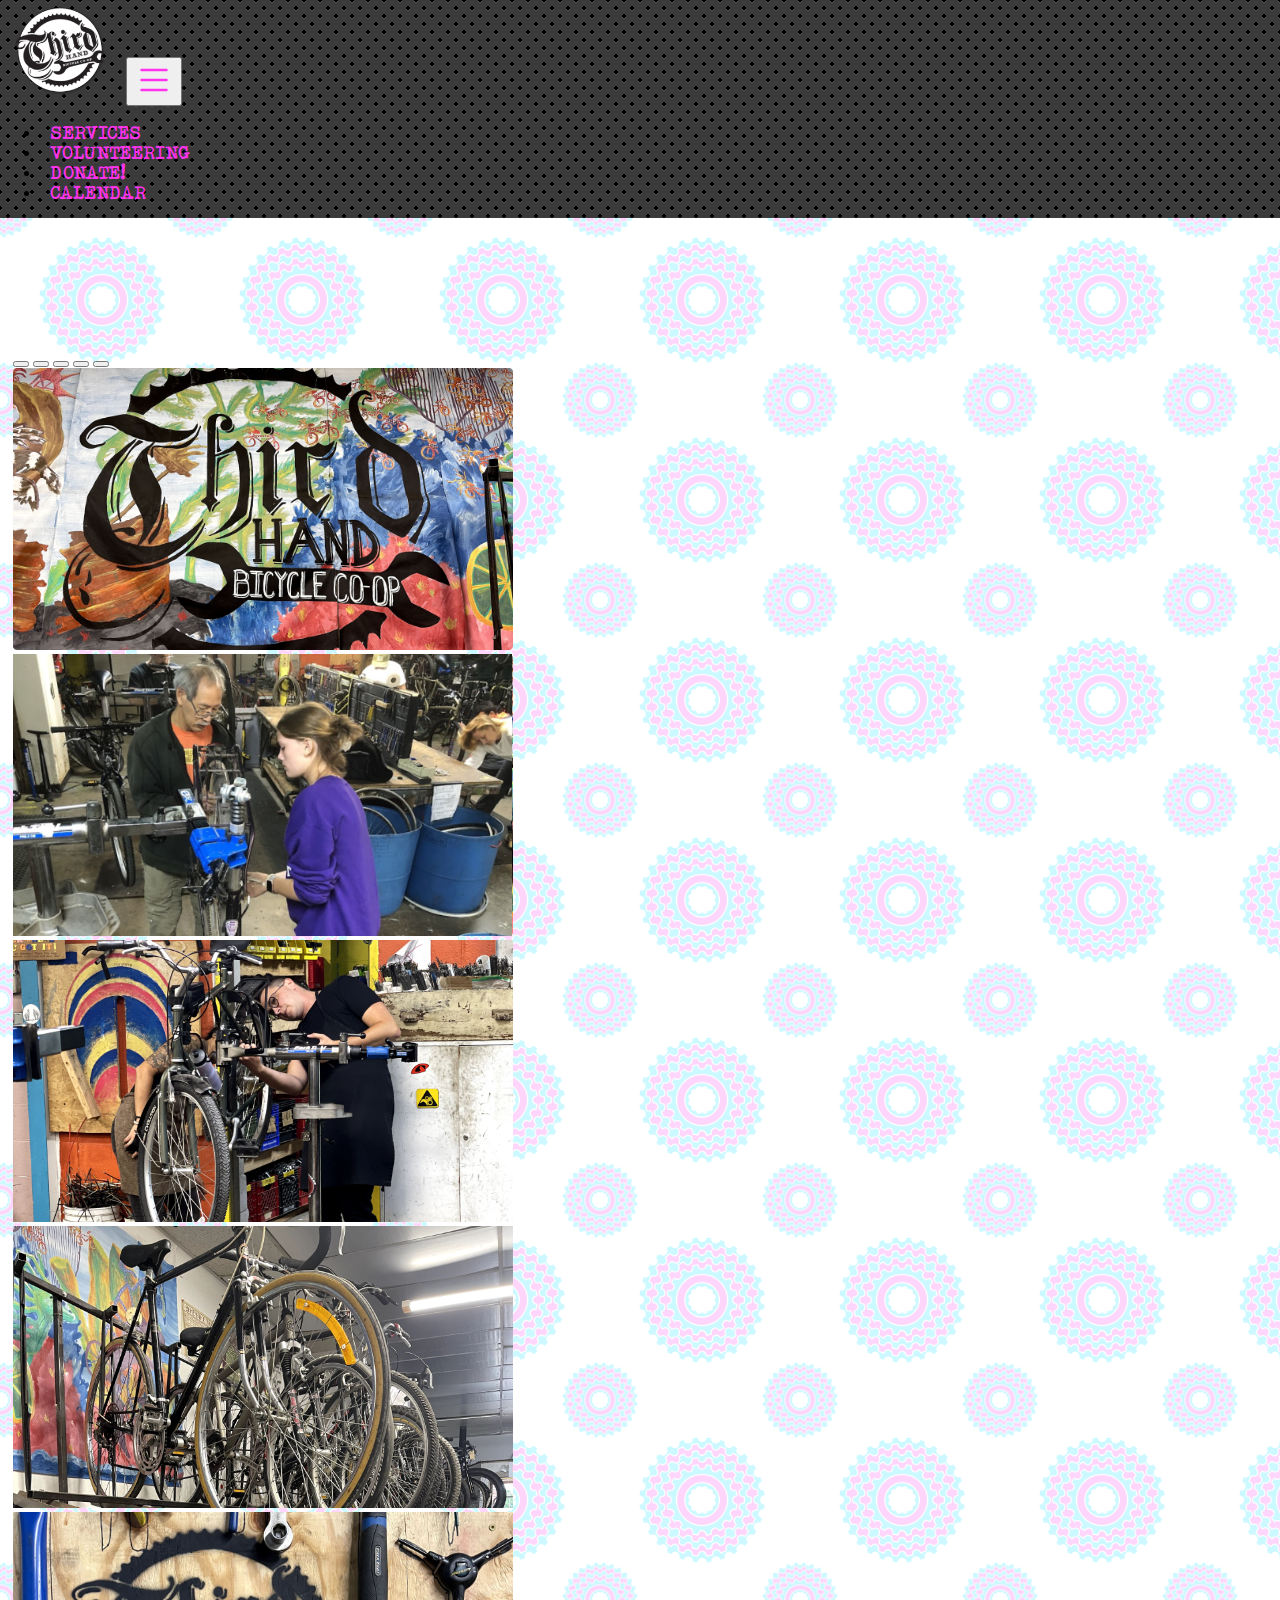
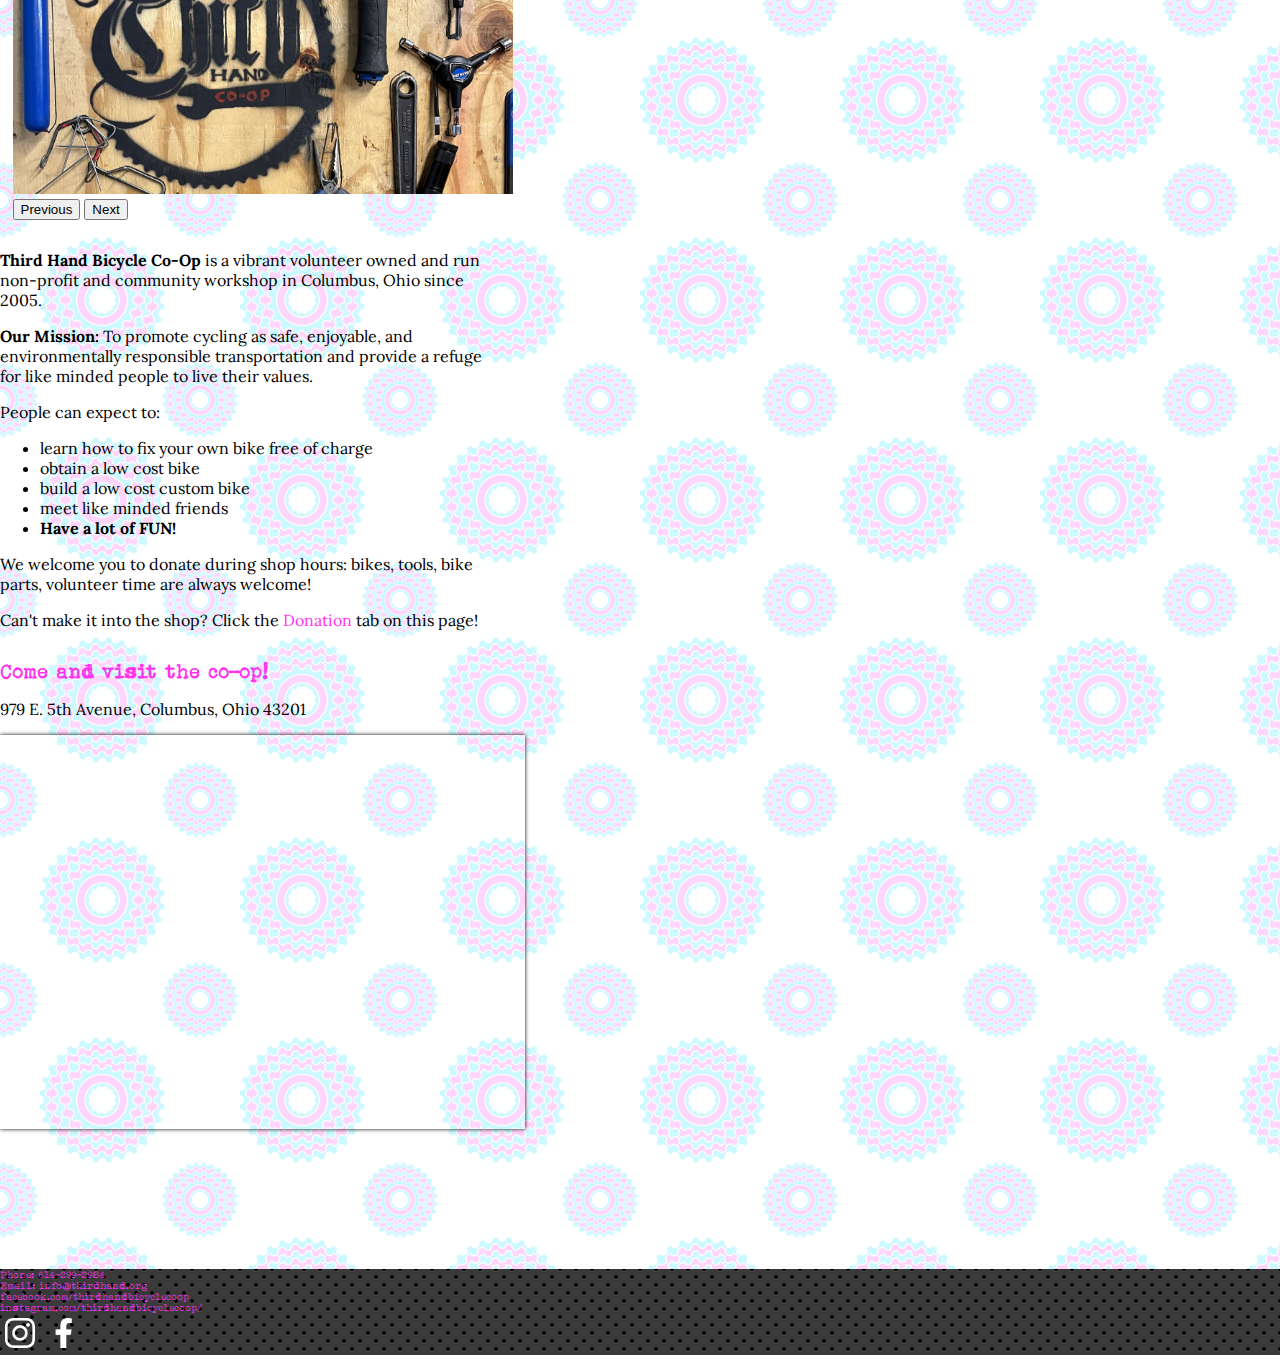
<file: index.html>
<!DOCTYPE html>
<html lang="en" class="h-100">

<head>
  <script src="js/jquery-3.7.1.min.js"></script>
  <script src="js/bootstrap.min.js"></script>
  <meta charset="utf-8" />
  <meta name="viewport" content="width=device-width, initial-scale=1" />
  <title>Third-Hand Bicycle Co-Op</title>
  <link rel="preconnect" href="https://fonts.googleapis.com">
  <link rel="preconnect" href="https://fonts.gstatic.com" crossorigin>
  <link rel="preconnect" href="https://fonts.googleapis.com">
  <link href="https://cdn.jsdelivr.net/npm/bootstrap@5.0.2/dist/css/bootstrap.min.css" rel="stylesheet"
    integrity="sha384-EVSTQN3/azprG1Anm3QDgpJLIm9Nao0Yz1ztcQTwFspd3yD65VohhpuuCOmLASjC" crossorigin="anonymous">
  <link href='https://fonts.googleapis.com/css?family=Lora' rel='stylesheet'>
  <link href='https://fonts.googleapis.com/css?family=Courier Prime' rel='stylesheet'>
  <link rel="stylesheet" href="css/style.css">
</head>

<body class="d-flex flex-column h-100">
  <!-- Collapsible Navbar -->
  <header>
    <nav class="fixed-top navbar navbar-expand-md navBar">
      <div class="container" style="max-width: 700px;">
        <a class="navbar-brand" href="#"><img src="images/3hbc-logo.png" alt="" class="img-fluid" width="100px"
            height="auto" padding="0px 10px 0px 0px"></a>
        <button class="navbar-toggler" type="button" data-bs-toggle="collapse" data-bs-target="#navbarNav"
          aria-controls="navbarNav" aria-expanded="false" aria-label="Toggle navigation">
          <svg xmlns="http://www.w3.org/2000/svg" width="40" height="40" fill="#f3e" class="bi bi-list"
            viewBox="0 0 16 16">
            <path fill-rule="evenodd"
              d="M2.5 12a.5.5 0 0 1 .5-.5h10a.5.5 0 0 1 0 1H3a.5.5 0 0 1-.5-.5zm0-4a.5.5 0 0 1 .5-.5h10a.5.5 0 0 1 0 1H3a.5.5 0 0 1-.5-.5zm0-4a.5.5 0 0 1 .5-.5h10a.5.5 0 0 1 0 1H3a.5.5 0 0 1-.5-.5z" />
          </svg>
        </button>
        <div class="collapse navbar-collapse" id="navbarNav">
          <ul class="navbar-nav">
            <div class="p-1 g-col-6">
              <li class="nav-item">
                <a class="nav-link" aria-current="page" href="services.html">SERVICES</a>
              </li>
            </div>
            <div class="p-1 g-col-6">
              <li class="nav-item">
                <a class="nav-link" href="volunteer.html">VOLUNTEERING</a>
              </li>
            </div>
            <div class="p-1 g-col-6">
              <li class="nav-item">
                <a class="nav-link" href="donate.html">DONATE!</a>
              </li>
            </div>
            <div class="p-1 g-col-6">
              <li class="nav-item">
                <a class="nav-link" href="calendar.html">CALENDAR</a>
              </li>
            </div>
          </ul>
        </div>
      </div>
    </nav>
  </header>

  <!-- Page Content -->
  <main class="flex-shrink-0">
    <div class="container-md" style="max-width: 525px; margin-top: 130px; margin-bottom: 40px;">

      <!-- Photo Carousel -->
      <div id="carouselExampleIndicators" class="carousel slide carousel-dark" style="max-width: 500px; margin: auto;"
        data-bs-ride="true">
        <div class="carousel-indicators">
          <button type="button" data-bs-target="#carouselExampleIndicators" data-bs-slide-to="0" class="active"
            aria-current="true" aria-label="Slide 1"></button>
          <button type="button" data-bs-target="#carouselExampleIndicators" data-bs-slide-to="1"
            aria-label="Slide 2"></button>
          <button type="button" data-bs-target="#carouselExampleIndicators" data-bs-slide-to="2"
            aria-label="Slide 3"></button>
          <button type="button" data-bs-target="#carouselExampleIndicators" data-bs-slide-to="3"
            aria-label="Slide 4"></button>
          <button type="button" data-bs-target="#carouselExampleIndicators" data-bs-slide-to="4"
            aria-label="Slide 5"></button>
        </div>
        <div class="carousel-inner">
          <div class="carousel-item active">
            <img src="images/slideshows/home-1.jpg" class="d-block w-100" alt="...">
          </div>
          <div class="carousel-item">
            <img src="images/slideshows/home-2.jpg" class="d-block w-100" alt="...">
          </div>
          <div class="carousel-item">
            <img src="images/slideshows/home-3.jpg" class="d-block w-100" alt="...">
          </div>
          <div class="carousel-item">
            <img src="images/slideshows/home-4.jpg" class="d-block w-100" alt="...">
          </div>
          <div class="carousel-item">
            <img src="images/slideshows/home-5.jpg" class="d-block w-100" alt="...">
          </div>
        </div>

        <!-- Left and right controls -->
        <button class="carousel-control-prev" type="button" data-bs-target="#carouselExampleIndicators"
          data-bs-slide="prev">
          <span class="carousel-control-prev-icon fontIcon" aria-hidden="true"></span>
          <span class="visually-hidden">Previous</span>
        </button>
        <button class="carousel-control-next" type="button" data-bs-target="#carouselExampleIndicators"
          data-bs-slide="next">
          <span class="carousel-control-next-icon fontIcon" aria-hidden="true"></span>
          <span class="visually-hidden">Next</span>
        </button>
      </div>

      <!-- Body Copy -->
      <div style="margin-top: 30px; padding-bottom: 100px;">
        <p><span style="font-weight: bold;">Third Hand Bicycle Co-Op</span> is a vibrant volunteer owned and run
          non-profit and community workshop in Columbus, Ohio since 2005.</p>
        <p><span style="font-weight: bold;">Our Mission:</span> To promote cycling as safe, enjoyable, and environmentally responsible transportation and
          provide a refuge for like minded people to live their values.</p>
        <p>People can expect to:
        <ul>
          <li>learn how to fix your own bike free of charge</li>
          <li>obtain a low cost bike</li>
          <li>build a low cost custom bike</li>
          <li>meet like minded friends</li>
          <li><span style="font-weight: bold">Have a lot of FUN!</span></li>
        </ul>
        <p>We welcome you to donate during shop hours: bikes, tools, bike parts, volunteer time are always welcome!</p>
        <p>Can't make it into the shop? Click the <a href="donation.html">Donation</a></span> tab on this page!</p>
        <h1 style="margin-top: 30px; color: #F3E;">Come and visit the co-op!</h1>
        <p>979 E. 5th Avenue, Columbus, Ohio 43201</p>
        <div class="responsiveCal">
          <iframe loading="lazy" style="border: 0;"
            src="https://www.google.com/maps/embed?pb=!1m18!1m12!1m3!1d3057.0189571483475!2d-82.98074308433841!3d39.985681689665114!2m3!1f0!2f0!3f0!3m2!1i1024!2i768!4f13.1!3m3!1m2!1s0x8838893b125121e7%3A0x37c248962ebd3b02!2s979+E+5th+Ave%2C+Columbus%2C+OH+43201!5e0!3m2!1sen!2sus!4v1457373409401"
            width="800" height="240" frameborder="0" allowfullscreen="allowfullscreen"></iframe>
        </div>
      </div>

  </main>

  <footer class="fixed-bottom footer mt-auto py-2">
    <div class="container d-flex justify-content-between"
      style="color: #F3E; font-family: 'Albertsthal Typewriter', courier, serif; font-size: 10px; max-width: 600px;">
      <div style="text-decoration: none;">
        Phone: 614-299-2984<br>
        Email: <a href="mailto:info@thirdhand.org">info@thirdhand.org</a><br>
        <a href="https://facebook.com/thirdhandbicyclecoop/" target="_blank"
          rel="noopener noreferrer">facebook.com/thirdhandbicyclecoop</a><br>
        <a href="https://instagram.com/thirdhandbicyclecoop/" target="_blank"
          rel="noopener noreferrer">instagram.com/thirdhandbicyclecoop/</a>
      </div>
      <div class="d-flex align-items-center">
        <a href="https://instagram.com/thirdhandbicyclecoop/" target="_blank" rel="noopener noreferrer"><img
            src="images/instagram.png" width="30" heigh="30" class="float-end" style="padding: 5px;"></a>
        <a href="https://facebook.com/thirdhandbicyclecoop/" target="_blank" rel="noopener noreferrer"><img
            src="images/facebook.png" width="30" heigh="30" class="float-end" style="padding: 5px;"></a>
      </div>
    </div>
  </footer>

</body>
</file>
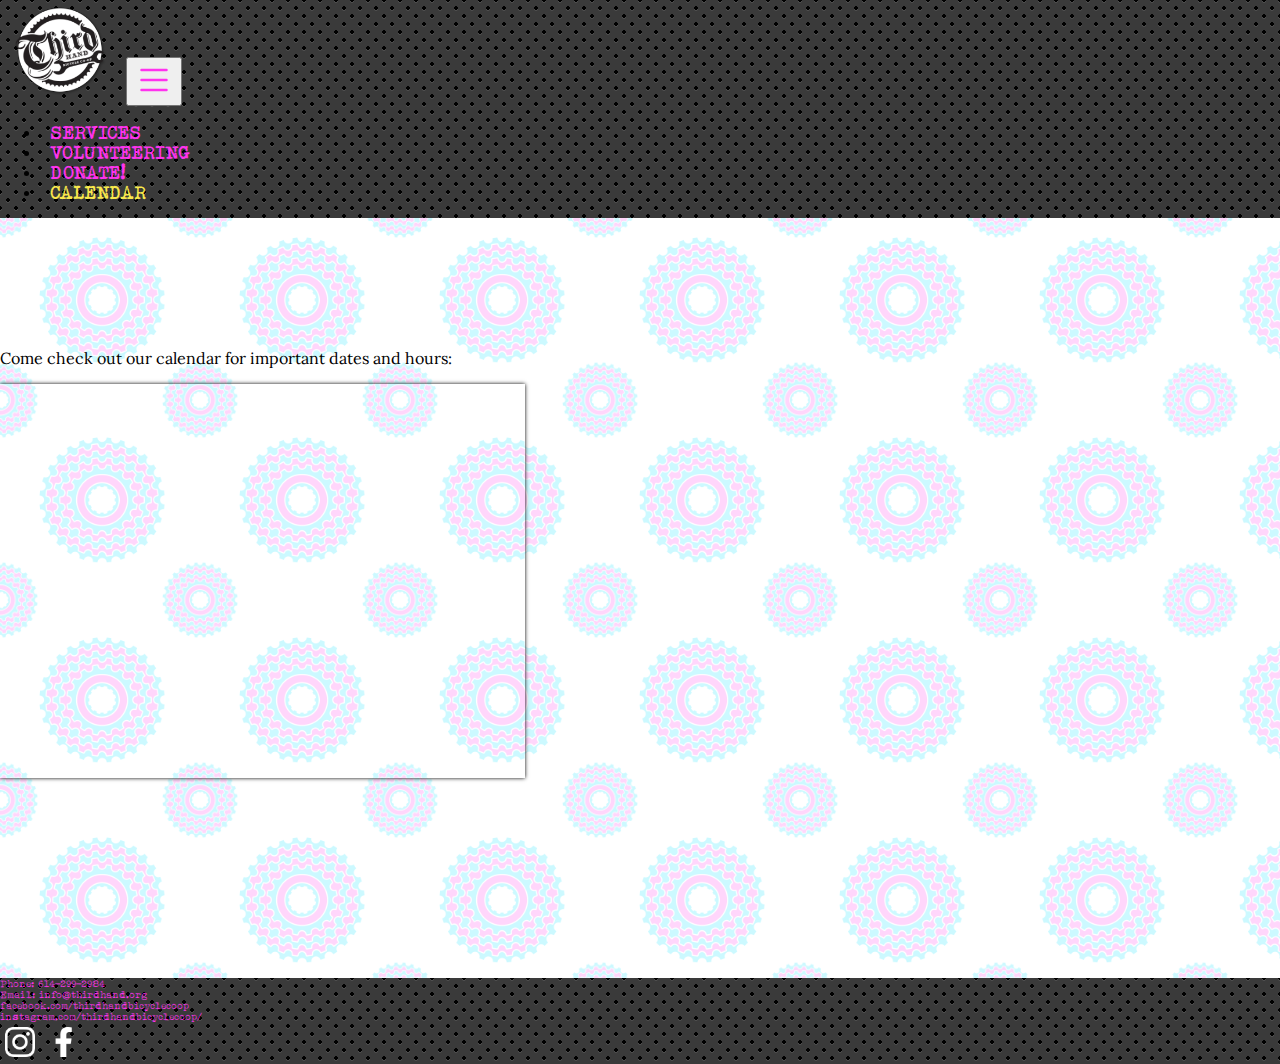
<file: calendar.html>
<!DOCTYPE html>
<html lang="en" class="h-100">

<head>
    <script src="js/jquery-3.7.1.min.js"></script>
    <script src="js/bootstrap.min.js"></script>
    <meta charset="utf-8" />
    <meta name="viewport" content="width=device-width, initial-scale=1" />
    <title>Third-Hand Bicycle Co-Op</title>
    <link rel="preconnect" href="https://fonts.googleapis.com">
    <link rel="preconnect" href="https://fonts.gstatic.com" crossorigin>
    <link rel="preconnect" href="https://fonts.googleapis.com">
    <link href="https://cdn.jsdelivr.net/npm/bootstrap@5.0.2/dist/css/bootstrap.min.css" rel="stylesheet"
        integrity="sha384-EVSTQN3/azprG1Anm3QDgpJLIm9Nao0Yz1ztcQTwFspd3yD65VohhpuuCOmLASjC" crossorigin="anonymous">
    <link href='https://fonts.googleapis.com/css?family=Lora' rel='stylesheet'>
    <link href='https://fonts.googleapis.com/css?family=Courier Prime' rel='stylesheet'>
    <link rel="stylesheet" href="css/style.css">
</head>

<body class="d-flex flex-column h-100">
<!-- Collapsible Navbar -->
<header>
    <nav class="fixed-top navbar navbar-expand-md navBar">
      <div class="container" style="max-width: 700px;">
        <a class="navbar-brand" href="index.html"><img src="images/3hbc-logo.png" alt="" class= "img-fluid" width="100px"
            height="auto" padding="0px 10px 0px 0px"></a>
        <button class="navbar-toggler" type="button" data-bs-toggle="collapse" data-bs-target="#navbarNav"
          aria-controls="navbarNav" aria-expanded="false" aria-label="Toggle navigation">
          <svg xmlns="http://www.w3.org/2000/svg" width="40" height="40" fill="#f3e" class="bi bi-list"
            viewBox="0 0 16 16">
            <path fill-rule="evenodd"
              d="M2.5 12a.5.5 0 0 1 .5-.5h10a.5.5 0 0 1 0 1H3a.5.5 0 0 1-.5-.5zm0-4a.5.5 0 0 1 .5-.5h10a.5.5 0 0 1 0 1H3a.5.5 0 0 1-.5-.5zm0-4a.5.5 0 0 1 .5-.5h10a.5.5 0 0 1 0 1H3a.5.5 0 0 1-.5-.5z" />
          </svg>
        </button>
        <div class="collapse navbar-collapse" id="navbarNav">
          <ul class="navbar-nav">
            <div class="p-1 g-col-6">
              <li class="nav-item">
                <a class="nav-link" aria-current="page" href="services.html">SERVICES</a>
              </li>
            </div>
            <div class="p-1 g-col-6">
              <li class="nav-item">
                <a class="nav-link" href="volunteer.html">VOLUNTEERING</a>
              </li>
            </div>
            <div class="p-1 g-col-6">
              <li class="nav-item">
                <a class="nav-link" href="donate.html">DONATE!</a>
              </li>
            </div>
            <div class="p-1 g-col-6">
              <li class="nav-item">
                <a class="nav-link active" href="calendar.html">CALENDAR</a>
              </li>
            </div>
          </ul>
        </div>
      </div>
    </nav>
  </header>

    <!-- Page Content -->
    <main class="flex-shrink-0">

        <!-- Calendar -->
        <div class="container-md" style="max-width: 525px; margin-top: 130px; margin-bottom: 100px;">
            <div style="margin-top: 30px; padding-bottom: 100px;">
                <p>Come check out our calendar for important dates and hours:</p>

                <article id="post-50" class="post-50 page type-page status-publish hentry">
                    <div class="responsiveCal">
                        <p><iframe style="margin: auto;" width="800" height="600" src="https://calendar.google.com/calendar/embed?src=thirdhandcalendar%40gmail.com&amp;ctz=America/New_York" frameborder="0" scrolling="no"></iframe></p>
                    </div>
                </article>
            </div>
        </div>
    </main>

    <footer class="fixed-bottom footer mt-auto py-2">
        <div class="container d-flex justify-content-between"
            style="color: #F3E; font-family: 'Albertsthal Typewriter', courier, serif; font-size: 10px; max-width: 600px;">
            <div style="text-decoration: none;">
                Phone: 614-299-2984<br>
                Email: <a href="mailto:info@thirdhand.org">info@thirdhand.org</a><br>
                <a href="https://facebook.com/thirdhandbicyclecoop/" target="_blank"
                    rel="noopener noreferrer">facebook.com/thirdhandbicyclecoop</a><br>
                <a href="https://instagram.com/thirdhandbicyclecoop/" target="_blank"
                    rel="noopener noreferrer">instagram.com/thirdhandbicyclecoop/</a>
            </div>
            <div class="d-flex align-items-center">
                <a href="https://instagram.com/thirdhandbicyclecoop/" target="_blank" rel="noopener noreferrer"><img
                        src="images/instagram.png" width="30" heigh="30" class="float-end" style="padding: 5px;"></a>
                <a href="https://facebook.com/thirdhandbicyclecoop/" target="_blank" rel="noopener noreferrer"><img
                        src="images/facebook.png" width="30" heigh="30" class="float-end" style="padding: 5px;"></a>
            </div>
        </div>
    </footer>

</body>
</file>
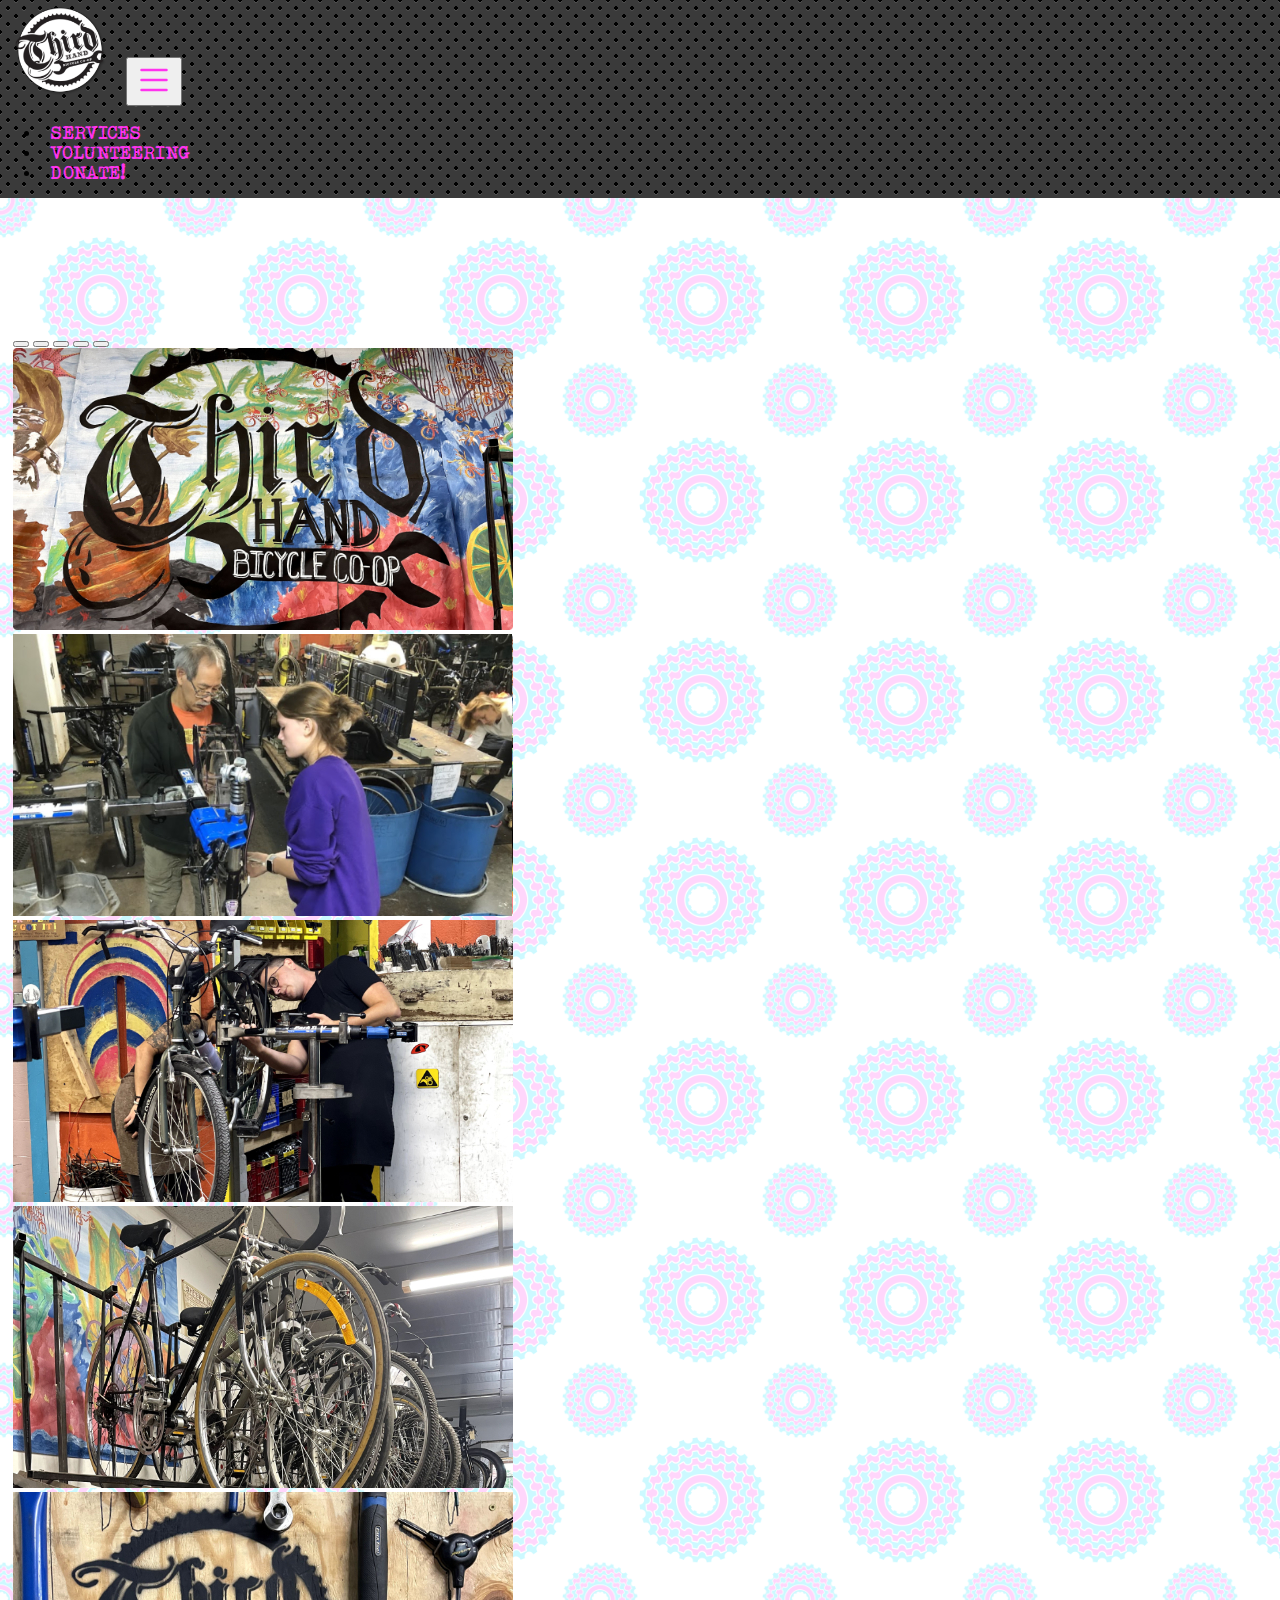
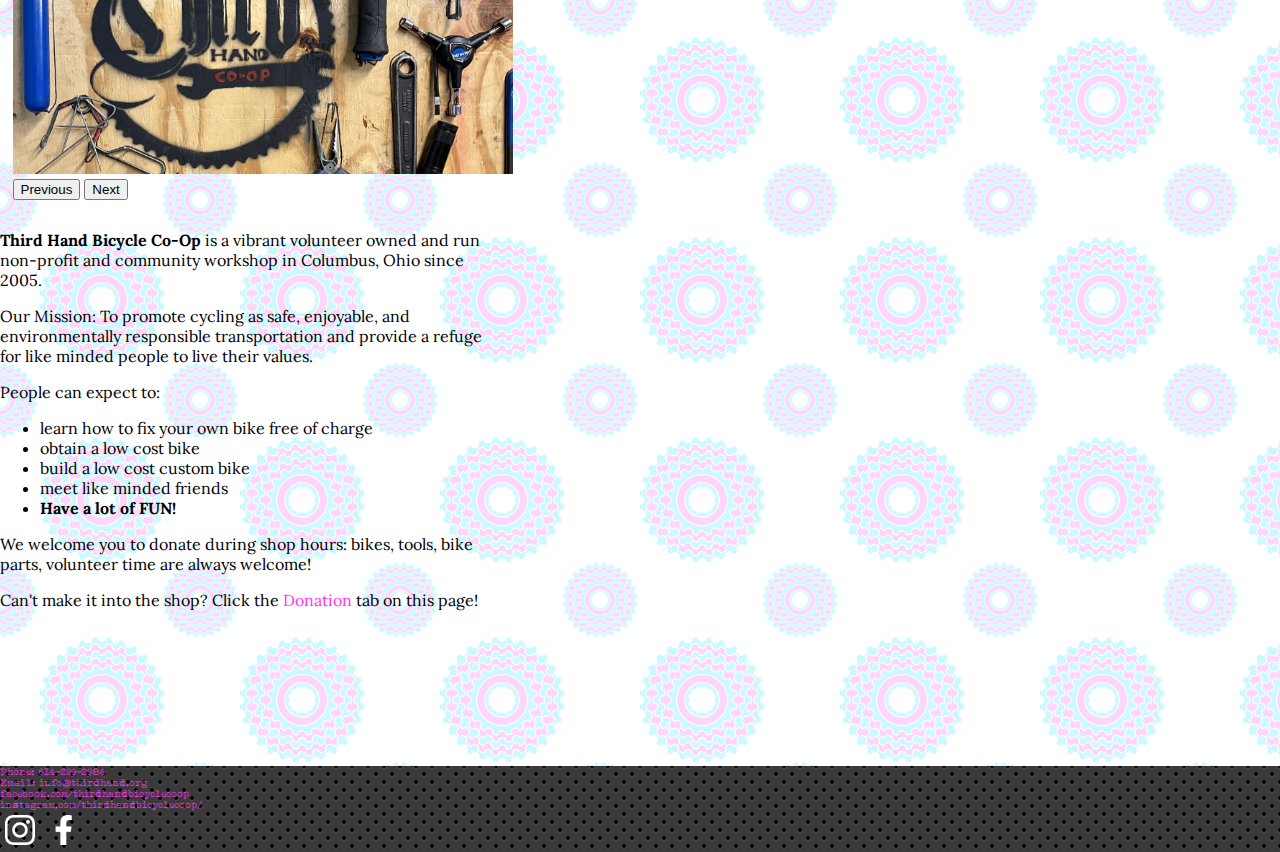
<file: collapsible_navbar_test.html>
<!DOCTYPE html>
<html lang="en" class="h-100">

<head>
    <script src="js/jquery-3.7.1.min.js"></script>
    <script src="js/bootstrap.min.js"></script>
    <meta charset="utf-8" />
    <meta name="viewport" content="width=device-width, initial-scale=1" />
    <title>Third-Hand Bicycle Co-Op</title>
    <link rel="preconnect" href="https://fonts.googleapis.com">
    <link rel="preconnect" href="https://fonts.gstatic.com" crossorigin>
    <link rel="preconnect" href="https://fonts.googleapis.com">
    <link href="https://cdn.jsdelivr.net/npm/bootstrap@5.0.2/dist/css/bootstrap.min.css" rel="stylesheet"
        integrity="sha384-EVSTQN3/azprG1Anm3QDgpJLIm9Nao0Yz1ztcQTwFspd3yD65VohhpuuCOmLASjC" crossorigin="anonymous">
    <link href='https://fonts.googleapis.com/css?family=Lora' rel='stylesheet'>
    <link href='https://fonts.googleapis.com/css?family=Courier Prime' rel='stylesheet'>
    <link rel="stylesheet" href="css/style.css">
</head>

<body class="d-flex flex-column h-100">



    <header>
    <!-- OLD NAV
        <nav class="fixed-top navBar grid gap-3 justify-content-center">
            <div class="p-1 g-col-6">
                <a href="index.html">
                    <img src="images/3hbc-logo.png" alt="" width="100" height="100" padding="0px 10px 0px 0px">
                </a>
            </div>
            <div class="p-1 g-col-6"><a href="services.html">SERVICES</a></div>
            <div class="p-1 g-col-6"><a href="volunteer.html">VOLUNTEERING</a></div>
            <div class="p-1 g-col-6"><a href="donate.html">DONATE!</a></div>
        </nav> -->

        <nav class="fixed-top navbar navbar-expand-md navBar">
            <div class="container">
                <a class="navbar-brand" href="#"><img src="images/3hbc-logo.png" alt="" class="img-fluid" width="100px"
                        height="auto" padding="0px 10px 0px 0px"></a>
                <button class="navbar-toggler" type="button" data-bs-toggle="collapse" data-bs-target="#navbarNav"
                    aria-controls="navbarNav" aria-expanded="false" aria-label="Toggle navigation">
                    <svg xmlns="http://www.w3.org/2000/svg" width="40" height="40" fill="#f3e" class="bi bi-list"
                        viewBox="0 0 16 16">
                        <path fill-rule="evenodd"
                            d="M2.5 12a.5.5 0 0 1 .5-.5h10a.5.5 0 0 1 0 1H3a.5.5 0 0 1-.5-.5zm0-4a.5.5 0 0 1 .5-.5h10a.5.5 0 0 1 0 1H3a.5.5 0 0 1-.5-.5zm0-4a.5.5 0 0 1 .5-.5h10a.5.5 0 0 1 0 1H3a.5.5 0 0 1-.5-.5z" />
                    </svg>
                </button>
                <div class="collapse navbar-collapse" id="navbarNav">
                    <ul class="navbar-nav">
                        <div class="p-1 g-col-6">
                            <li class="nav-item">
                                <a class="nav-link" aria-current="page" href="services.html">SERVICES</a>
                            </li>
                        </div>
                        <div class="p-1 g-col-6">
                            <li class="nav-item">
                                <a class="nav-link" href="volunteer.html">VOLUNTEERING</a>
                            </li>
                        </div>
                        <div class="p-1 g-col-6">
                            <li class="nav-item">
                                <a class="nav-link" href="donate.html">DONATE!</a>
                            </li>
                        </div>
                    </ul>
                </div>
            </div>
        </nav>
    </header>

    <!-- Page Content -->
    <main class="flex-shrink-0">
        <div class="container-md" style="max-width: 525px; margin-top: 130px; margin-bottom: 40px;">

            <!-- Photo Carousel -->
            <div id="carouselExampleIndicators" class="carousel slide" style="max-width: 500px; margin: auto;"
                data-bs-ride="true">
                <div class="carousel-indicators">
                    <button type="button" data-bs-target="#carouselExampleIndicators" data-bs-slide-to="0"
                        class="active" aria-current="true" aria-label="Slide 1"></button>
                    <button type="button" data-bs-target="#carouselExampleIndicators" data-bs-slide-to="1"
                        aria-label="Slide 2"></button>
                    <button type="button" data-bs-target="#carouselExampleIndicators" data-bs-slide-to="2"
                        aria-label="Slide 3"></button>
                    <button type="button" data-bs-target="#carouselExampleIndicators" data-bs-slide-to="3"
                        aria-label="Slide 4"></button>
                    <button type="button" data-bs-target="#carouselExampleIndicators" data-bs-slide-to="4"
                        aria-label="Slide 5"></button>
                </div>
                <div class="carousel-inner">
                    <div class="carousel-item active">
                        <img src="images/slideshows/home-1.jpg" class="d-block w-100" alt="...">
                    </div>
                    <div class="carousel-item">
                        <img src="images/slideshows/home-2.jpg" class="d-block w-100" alt="...">
                    </div>
                    <div class="carousel-item">
                        <img src="images/slideshows/home-3.jpg" class="d-block w-100" alt="...">
                    </div>
                    <div class="carousel-item">
                        <img src="images/slideshows/home-4.jpg" class="d-block w-100" alt="...">
                    </div>
                    <div class="carousel-item">
                        <img src="images/slideshows/home-5.jpg" class="d-block w-100" alt="...">
                    </div>
                </div>

                <!-- Left and right controls -->
                <button class="carousel-control-prev" type="button" data-bs-target="#carouselExampleIndicators"
                    data-bs-slide="prev">
                    <span class="carousel-control-prev-icon" aria-hidden="true"></span>
                    <span class="visually-hidden">Previous</span>
                </button>
                <button class="carousel-control-next" type="button" data-bs-target="#carouselExampleIndicators"
                    data-bs-slide="next">
                    <span class="carousel-control-next-icon" aria-hidden="true"></span>
                    <span class="visually-hidden">Next</span>
                </button>
            </div>

            <!-- Body Copy -->
            <div style="margin-top: 30px; padding-bottom: 100px;">
                <p><span style="font-weight: bold;">Third Hand Bicycle Co-Op</span> is a vibrant volunteer owned and run
                    non-profit and community workshop in Columbus, Ohio since 2005.</p>
                <p>Our Mission: To promote cycling as safe, enjoyable, and environmentally responsible transportation
                    and provide a refuge for like minded people to live their values.</p>
                <p>People can expect to:
                <ul>
                    <li>learn how to fix your own bike free of charge</li>
                    <li>obtain a low cost bike</li>
                    <li>build a low cost custom bike</li>
                    <li>meet like minded friends</li>
                    <li><span style="font-weight: bold">Have a lot of FUN!</span></li>
                </ul>
                <p>We welcome you to donate during shop hours: bikes, tools, bike parts, volunteer time are always
                    welcome!</p>
                <p>Can't make it into the shop? Click the <a href="donation.html">Donation</a></span> tab on this page!
                </p>
            </div>

    </main>

    <footer class="fixed-bottom footer mt-auto py-2">
        <div class="container d-flex justify-content-between"
            style="color: #F3E; font-family: 'Albertsthal Typewriter', courier, serif; font-size: 10px; width: 600px;">
            <div style="text-decoration: none;">
                Phone: 614-299-2984<br>
                Email: <a href="mailto:info@thirdhand.org">info@thirdhand.org</a><br>
                <a href="https://facebook.com/thirdhandbicyclecoop/" target="_blank"
                    rel="noopener noreferrer">facebook.com/thirdhandbicyclecoop</a><br>
                <a href="https://instagram.com/thirdhandbicyclecoop/" target="_blank"
                    rel="noopener noreferrer">instagram.com/thirdhandbicyclecoop/</a>
            </div>
            <div class="d-flex align-items-center">
                <a href="https://instagram.com/thirdhandbicyclecoop/" target="_blank" rel="noopener noreferrer"><img
                        src="images/instagram.png" width="30" heigh="30" class="float-end" style="padding: 5px;"></a>
                <a href="https://facebook.com/thirdhandbicyclecoop/" target="_blank" rel="noopener noreferrer"><img
                        src="images/facebook.png" width="30" heigh="30" class="float-end" style="padding: 5px;"></a>
            </div>
        </div>
    </footer>

</body>
</file>
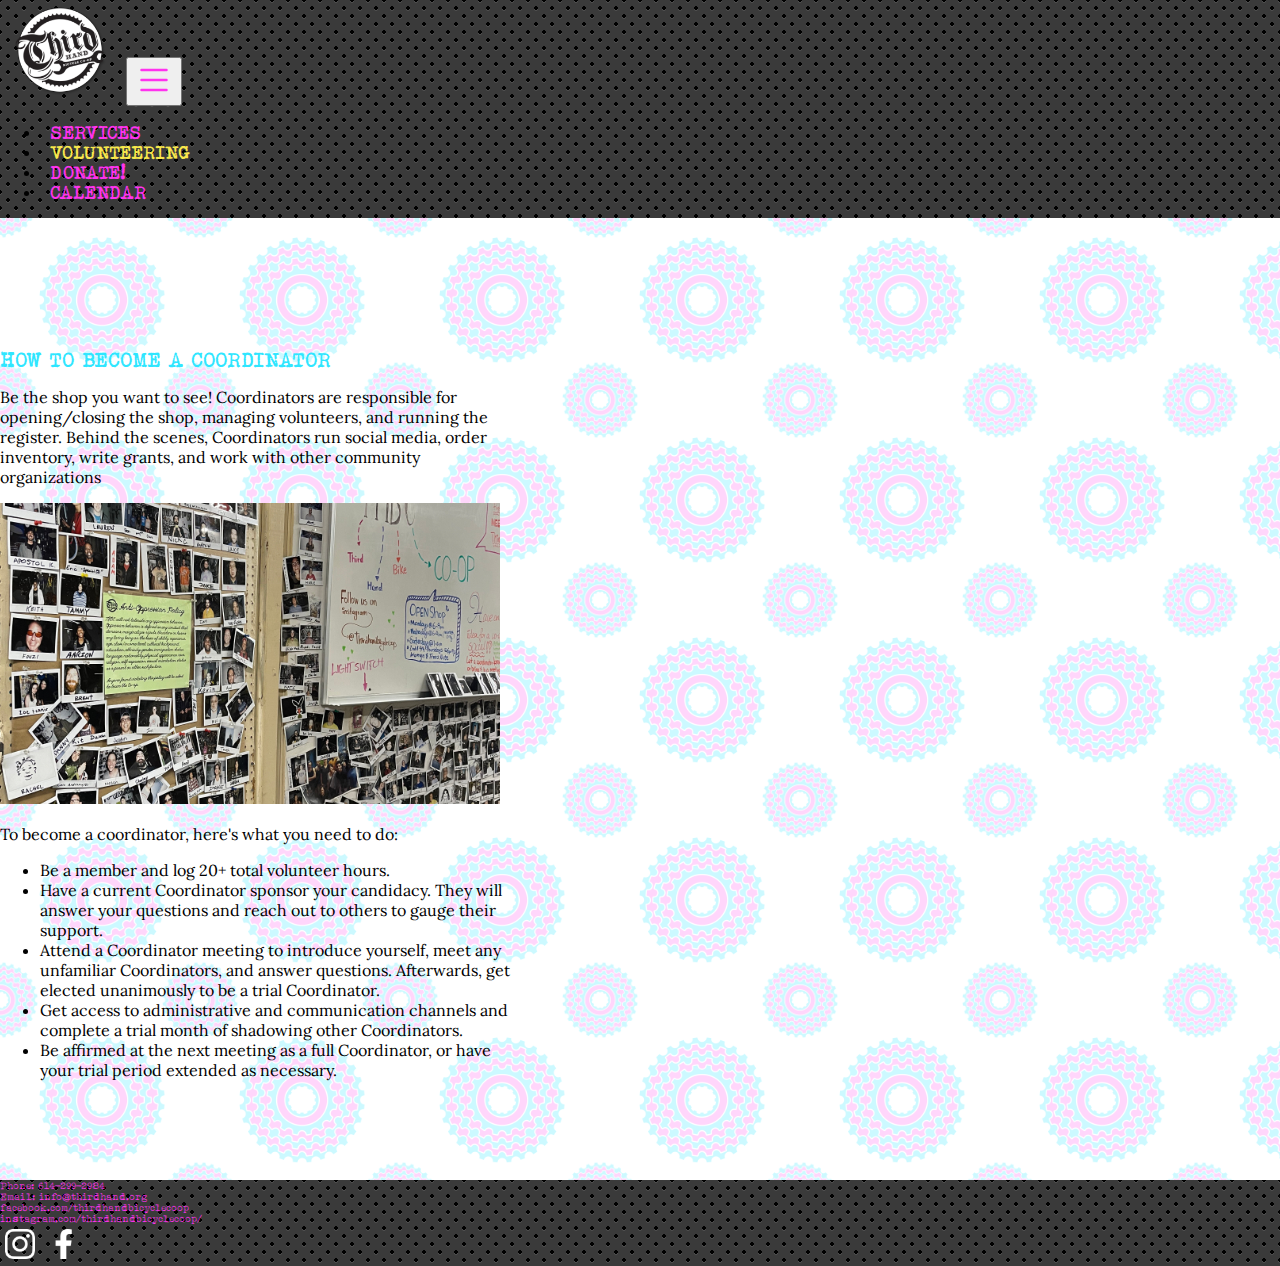
<file: coordinator.html>
<!DOCTYPE html>
<html lang="en" class="h-100">

<head>
  <script src="js/jquery-3.7.1.min.js"></script>
  <script src="js/bootstrap.min.js"></script>
  <meta charset="utf-8" />
  <meta name="viewport" content="width=device-width, initial-scale=1" />
  <title>Third-Hand Bicycle Co-Op</title>
  <link rel="preconnect" href="https://fonts.googleapis.com">
  <link rel="preconnect" href="https://fonts.gstatic.com" crossorigin>
  <link rel="preconnect" href="https://fonts.googleapis.com">
  <link href="https://cdn.jsdelivr.net/npm/bootstrap@5.0.2/dist/css/bootstrap.min.css" rel="stylesheet"
    integrity="sha384-EVSTQN3/azprG1Anm3QDgpJLIm9Nao0Yz1ztcQTwFspd3yD65VohhpuuCOmLASjC" crossorigin="anonymous">
  <link href='https://fonts.googleapis.com/css?family=Lora' rel='stylesheet'>
  <link href='https://fonts.googleapis.com/css?family=Courier Prime' rel='stylesheet'>
  <link rel="stylesheet" href="css/style.css">
</head>

<body class="d-flex flex-column h-100">
<!-- Collapsible Navbar -->
<header>
  <nav class="fixed-top navbar navbar-expand-md navBar">
    <div class="container" style="max-width: 700px;">
      <a class="navbar-brand" href="index.html"><img src="images/3hbc-logo.png" alt="" class= "img-fluid" width="100px"
          height="auto" padding="0px 10px 0px 0px"></a>
      <button class="navbar-toggler" type="button" data-bs-toggle="collapse" data-bs-target="#navbarNav"
        aria-controls="navbarNav" aria-expanded="false" aria-label="Toggle navigation">
        <svg xmlns="http://www.w3.org/2000/svg" width="40" height="40" fill="#f3e" class="bi bi-list"
          viewBox="0 0 16 16">
          <path fill-rule="evenodd"
            d="M2.5 12a.5.5 0 0 1 .5-.5h10a.5.5 0 0 1 0 1H3a.5.5 0 0 1-.5-.5zm0-4a.5.5 0 0 1 .5-.5h10a.5.5 0 0 1 0 1H3a.5.5 0 0 1-.5-.5zm0-4a.5.5 0 0 1 .5-.5h10a.5.5 0 0 1 0 1H3a.5.5 0 0 1-.5-.5z" />
        </svg>
      </button>
      <div class="collapse navbar-collapse" id="navbarNav">
        <ul class="navbar-nav">
          <div class="p-1 g-col-6">
            <li class="nav-item">
              <a class="nav-link" aria-current="page" href="services.html">SERVICES</a>
            </li>
          </div>
          <div class="p-1 g-col-6">
            <li class="nav-item">
              <a class="nav-link active" href="volunteer.html">VOLUNTEERING</a>
            </li>
          </div>
          <div class="p-1 g-col-6">
            <li class="nav-item">
              <a class="nav-link" href="donate.html">DONATE!</a>
            </li>
          </div>
          <div class="p-1 g-col-6">
            <li class="nav-item">
              <a class="nav-link" href="calendar.html">CALENDAR</a>
            </li>
          </div>
        </ul>
      </div>
    </div>
  </nav>
</header>

  <!-- Page Content -->
  <main class="flex-shrink-0">
    <div class="container-md" style="max-width: 525px; margin-top: 130px; margin-bottom: 100px;">

      <!-- Body Copy -->
      <div style="margin-top: 30px;">
        <h1>HOW TO BECOME A COORDINATOR</h1>
        <p>Be the shop you want to see! Coordinators are responsible for opening/closing the shop, managing volunteers,
          and running the register. Behind the scenes, Coordinators run social media, order inventory, write grants, and
          work with other community organizations</p>
        <p>
          <img src="images/coordinator-main.jpg" alt="The Polaroid wall" class= "img-fluid rounded" padding="0px 10px 0px 0px">
        </p>
        <p>To become a coordinator, here's what you need to do:
        <ul>
          <li>Be a member and log 20+ total volunteer hours.</li>
          <li>Have a current Coordinator sponsor your candidacy. They will answer your questions and reach out to others
            to gauge their support.</li>
          <li>Attend a Coordinator meeting to introduce yourself, meet any unfamiliar Coordinators, and answer
            questions. Afterwards, get elected unanimously to be a trial Coordinator.</li>
          <li>Get access to administrative and communication channels and complete a trial month of shadowing other
            Coordinators.</li>
          <li>Be affirmed at the next meeting as a full Coordinator, or have your trial period extended as necessary.
          </li>
        </ul>
      </div>
    </div>
  </main>

  <footer class="fixed-bottom mt-auto py-2">
    <div class="container d-flex justify-content-between"
      style="color: #F3E; font-family: 'Albertsthal Typewriter', courier, serif; font-size: 10px; max-width: 600px;">
      <div style="text-decoration: none;">
        Phone: 614-299-2984<br>
        Email: <a href="mailto:info@thirdhand.org">info@thirdhand.org</a><br>
        <a href="https://facebook.com/thirdhandbicyclecoop/" target="_blank"
          rel="noopener noreferrer">facebook.com/thirdhandbicyclecoop</a><br>
        <a href="https://instagram.com/thirdhandbicyclecoop/" target="_blank"
          rel="noopener noreferrer">instagram.com/thirdhandbicyclecoop/</a>
      </div>
      <div class="d-flex align-items-center">
        <a href="https://instagram.com/thirdhandbicyclecoop/" target="_blank" rel="noopener noreferrer"><img
            src="images/instagram.png" width="30" heigh="30" class="float-end" style="padding: 5px;"></a>
        <a href="https://facebook.com/thirdhandbicyclecoop/" target="_blank" rel="noopener noreferrer"><img
            src="images/facebook.png" width="30" heigh="30" class="float-end" style="padding: 5px;"></a>
      </div>
    </div>
  </footer>

</body>
</file>
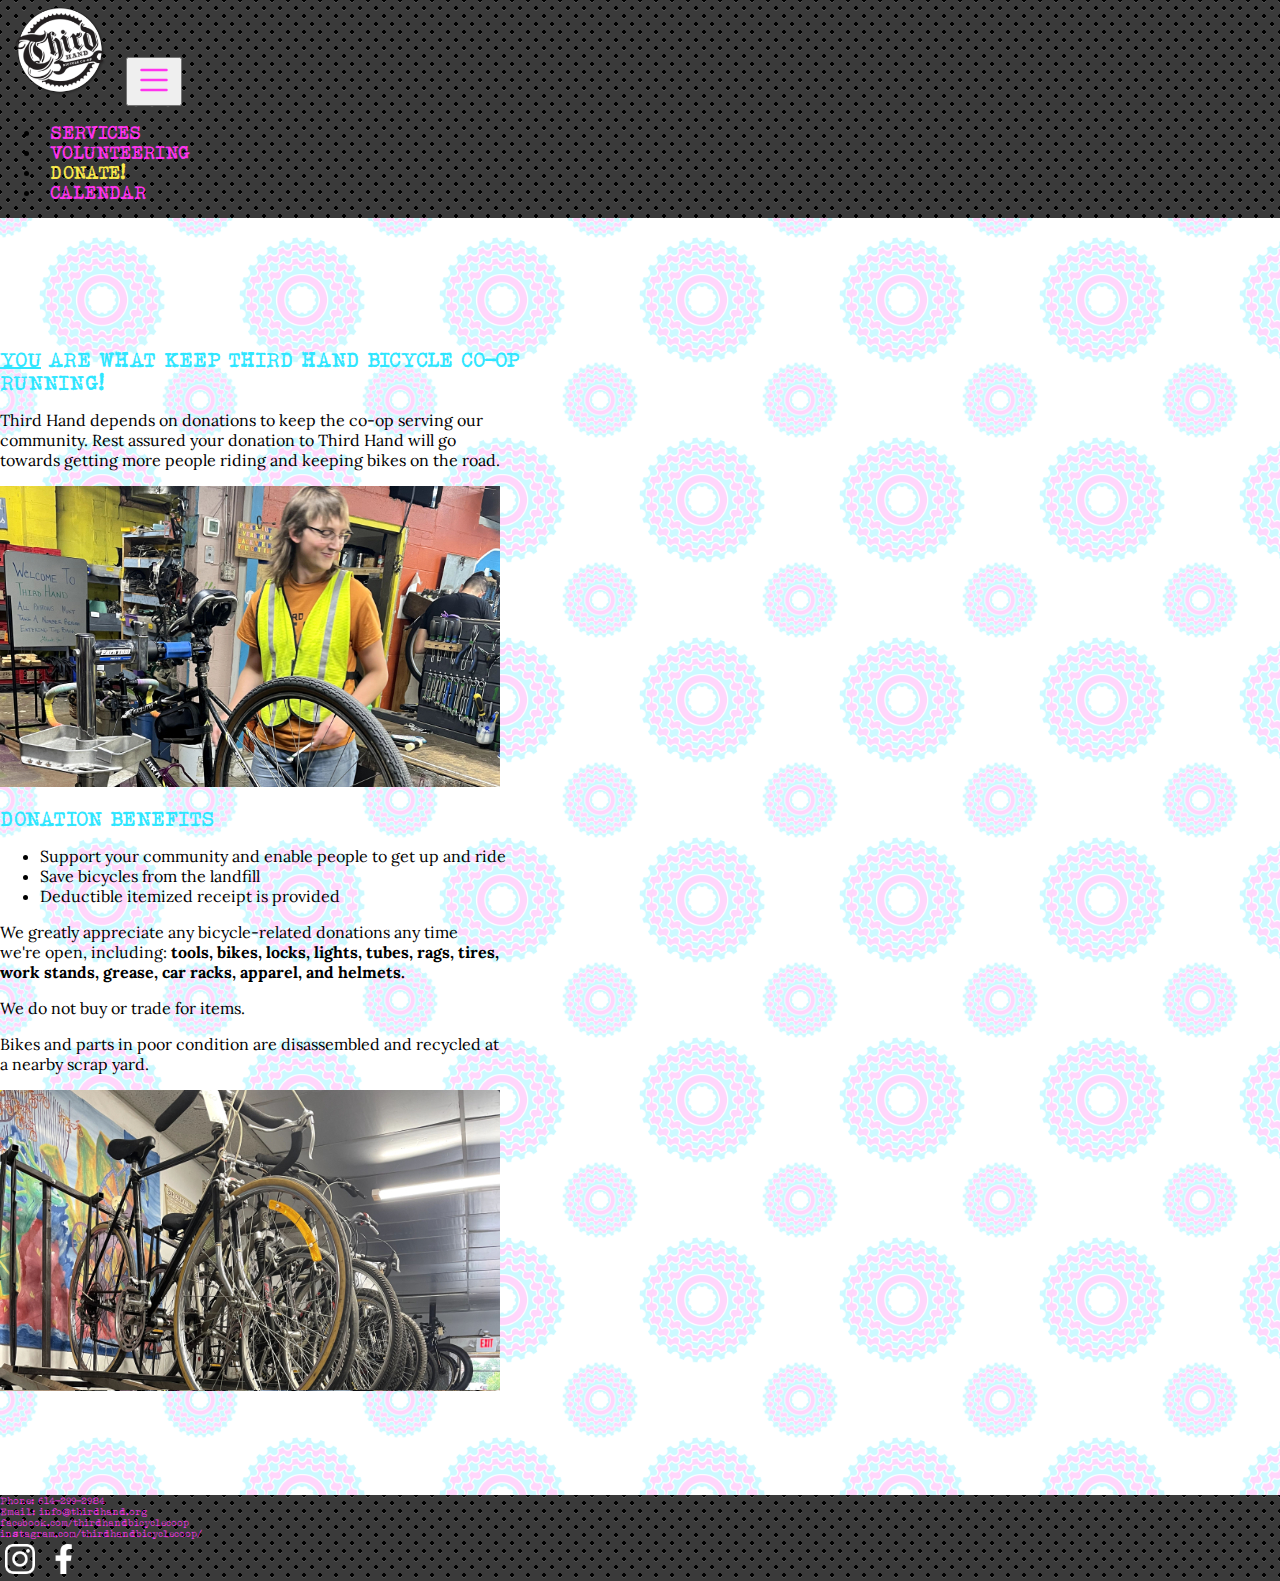
<file: donate.html>
<!DOCTYPE html>
<html lang="en" class="h-100">

<head>
  <script src="js/jquery-3.7.1.min.js"></script>
  <script src="js/bootstrap.min.js"></script>
  <meta charset="utf-8" />
  <meta name="viewport" content="width=device-width, initial-scale=1" />
  <title>Third-Hand Bicycle Co-Op</title>
  <link rel="preconnect" href="https://fonts.googleapis.com">
  <link rel="preconnect" href="https://fonts.gstatic.com" crossorigin>
  <link rel="preconnect" href="https://fonts.googleapis.com">
  <link href="https://cdn.jsdelivr.net/npm/bootstrap@5.0.2/dist/css/bootstrap.min.css" rel="stylesheet"
    integrity="sha384-EVSTQN3/azprG1Anm3QDgpJLIm9Nao0Yz1ztcQTwFspd3yD65VohhpuuCOmLASjC" crossorigin="anonymous">
  <link href='https://fonts.googleapis.com/css?family=Lora' rel='stylesheet'>
  <link href='https://fonts.googleapis.com/css?family=Courier Prime' rel='stylesheet'>
  <link rel="stylesheet" href="css/style.css">
</head>

<body class="d-flex flex-column h-100">
<!-- Collapsible Navbar -->
<header>
  <nav class="fixed-top navbar navbar-expand-md navBar">
    <div class="container" style="max-width: 700px;">
      <a class="navbar-brand" href="index.html"><img src="images/3hbc-logo.png" alt="" class= "img-fluid" width="100px"
          height="auto" padding="0px 10px 0px 0px"></a>
      <button class="navbar-toggler" type="button" data-bs-toggle="collapse" data-bs-target="#navbarNav"
        aria-controls="navbarNav" aria-expanded="false" aria-label="Toggle navigation">
        <svg xmlns="http://www.w3.org/2000/svg" width="40" height="40" fill="#f3e" class="bi bi-list"
          viewBox="0 0 16 16">
          <path fill-rule="evenodd"
            d="M2.5 12a.5.5 0 0 1 .5-.5h10a.5.5 0 0 1 0 1H3a.5.5 0 0 1-.5-.5zm0-4a.5.5 0 0 1 .5-.5h10a.5.5 0 0 1 0 1H3a.5.5 0 0 1-.5-.5zm0-4a.5.5 0 0 1 .5-.5h10a.5.5 0 0 1 0 1H3a.5.5 0 0 1-.5-.5z" />
        </svg>
      </button>
      <div class="collapse navbar-collapse" id="navbarNav">
        <ul class="navbar-nav">
          <div class="p-1 g-col-6">
            <li class="nav-item">
              <a class="nav-link" aria-current="page" href="services.html">SERVICES</a>
            </li>
          </div>
          <div class="p-1 g-col-6">
            <li class="nav-item">
              <a class="nav-link" href="volunteer.html">VOLUNTEERING</a>
            </li>
          </div>
          <div class="p-1 g-col-6">
            <li class="nav-item">
              <a class="nav-link active" href="donate.html">DONATE!</a>
            </li>
          </div>
          <div class="p-1 g-col-6">
            <li class="nav-item">
              <a class="nav-link" href="calendar.html">CALENDAR</a>
            </li>
          </div>
        </ul>
      </div>
    </div>
  </nav>
</header>

  <!-- Page Content -->
  <main class="flex-shrink-0">
    <div class="container-md" style="max-width: 525px; margin-top: 130px; margin-bottom: 100px;">

      <!-- Body Copy -->
      <div style="margin-top: 30px;">
        <h1><u>YOU</u> ARE WHAT KEEP THIRD HAND BICYCLE CO-OP RUNNING!</h1>
        <p>Third Hand depends on donations to keep the co-op serving our community. Rest assured your donation to Third
          Hand will go towards getting more people riding and keeping bikes on the road.</p>
        <p>
          <img src="images/donate-main.jpg" alt="A volunteer wrenching on a bike" class= "img-fluid rounded"
            padding="0px 10px 0px 0px">
        </p>
        <h1>DONATION BENEFITS</h1>
        <p>
        <ul>
          <li>Support your community and enable people to get up and ride</li>
          <li>Save bicycles from the landfill</li>
          <li>Deductible itemized receipt is provided</li>
        </ul>
        </p>
        <p>We greatly appreciate any bicycle-related donations any time we're open, including:<span
            style="font-weight: bold;"> tools, bikes, locks, lights, tubes, rags, tires, work stands, grease, car racks,
            apparel, and helmets.</span></p>
        <p>We do not buy or trade for items.</p>
        <P>Bikes and parts in poor condition are disassembled and recycled at a nearby scrap yard.</p>
        <p>
          <img src="images/donate-bike-shot.jpg" alt="A shot of some bikes available in the shop" class= "img-fluid rounded"
            padding="0px 10px 0px 0px">
        </p>
      </div>
    </div>
  </main>

  <footer class="fixed-bottom mt-auto py-2">
    <div class="container d-flex justify-content-between"
      style="color: #F3E; font-family: 'Albertsthal Typewriter', courier, serif; font-size: 10px; max-width: 600px;">
      <div style="text-decoration: none;">
        Phone: 614-299-2984<br>
        Email: <a href="mailto:info@thirdhand.org">info@thirdhand.org</a><br>
        <a href="https://facebook.com/thirdhandbicyclecoop/" target="_blank"
          rel="noopener noreferrer">facebook.com/thirdhandbicyclecoop</a><br>
        <a href="https://instagram.com/thirdhandbicyclecoop/" target="_blank"
          rel="noopener noreferrer">instagram.com/thirdhandbicyclecoop/</a>
      </div>
      <div class="d-flex align-items-center">
        <a href="https://instagram.com/thirdhandbicyclecoop/" target="_blank" rel="noopener noreferrer"><img
            src="images/instagram.png" width="30" heigh="30" class="float-end" style="padding: 5px;"></a>
        <a href="https://facebook.com/thirdhandbicyclecoop/" target="_blank" rel="noopener noreferrer"><img
            src="images/facebook.png" width="30" heigh="30" class="float-end" style="padding: 5px;"></a>
      </div>
    </div>
  </footer>

</body>
</file>
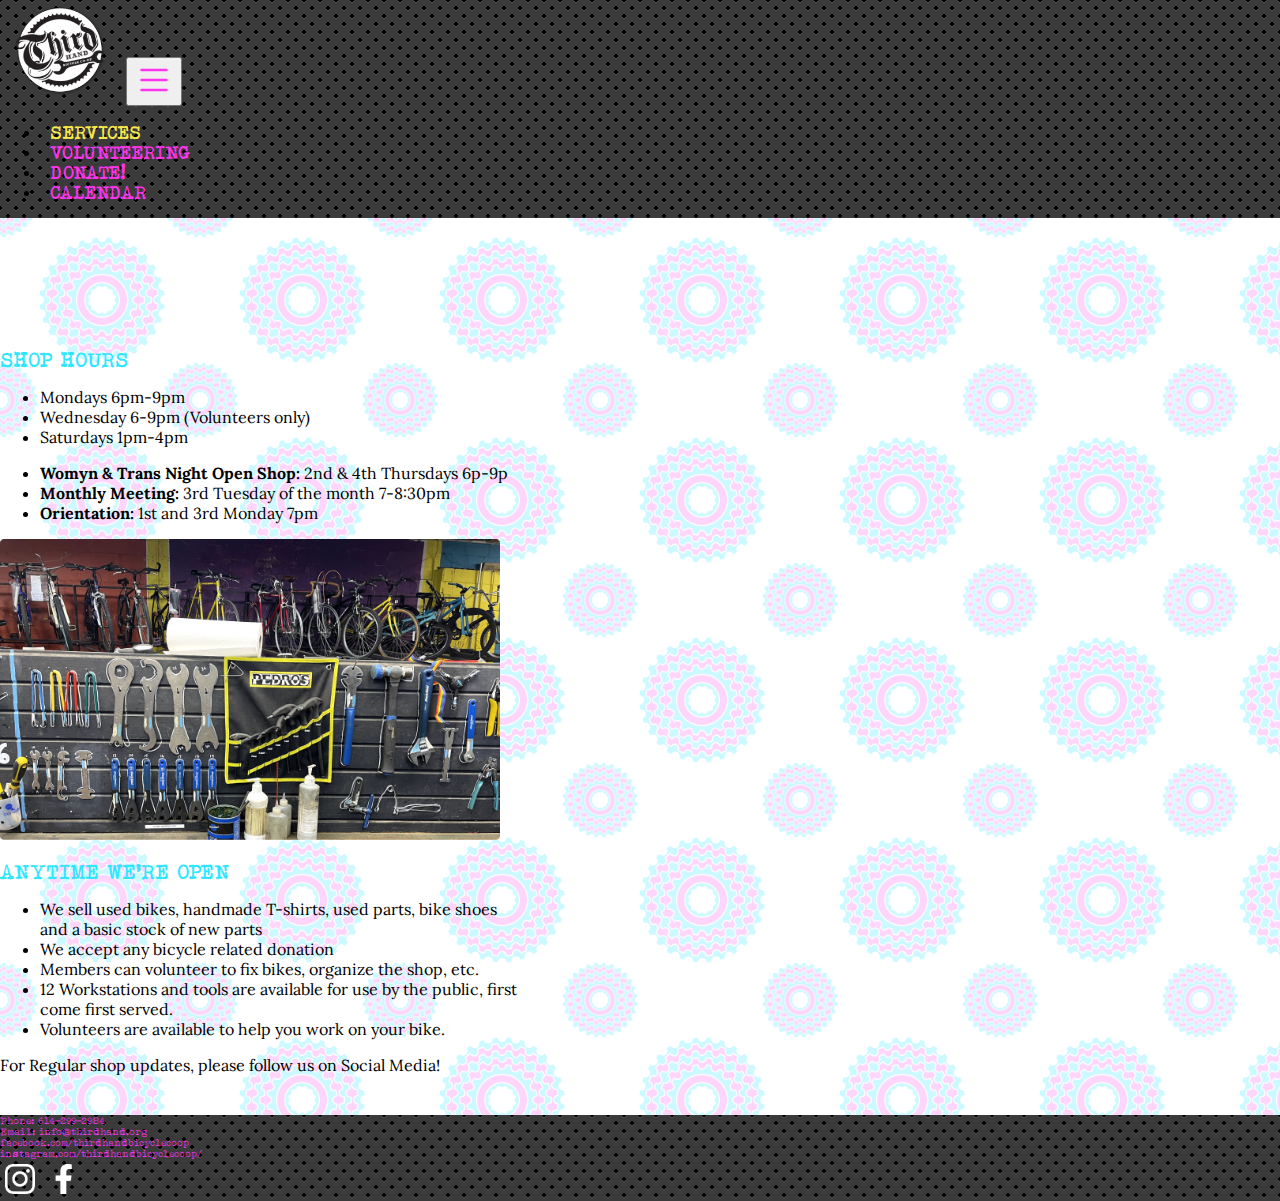
<file: services.html>
<!DOCTYPE html>
<html lang="en" class="h-100">

<head>
  <script src="js/jquery-3.7.1.min.js"></script>
  <script src="js/bootstrap.min.js"></script>
  <meta charset="utf-8" />
  <meta name="viewport" content="width=device-width, initial-scale=1" />
  <title>Third-Hand Bicycle Co-Op</title>
  <link rel="preconnect" href="https://fonts.googleapis.com">
  <link rel="preconnect" href="https://fonts.gstatic.com" crossorigin>
  <link rel="preconnect" href="https://fonts.googleapis.com">
  <link href="https://cdn.jsdelivr.net/npm/bootstrap@5.0.2/dist/css/bootstrap.min.css" rel="stylesheet"
    integrity="sha384-EVSTQN3/azprG1Anm3QDgpJLIm9Nao0Yz1ztcQTwFspd3yD65VohhpuuCOmLASjC" crossorigin="anonymous">
  <link href='https://fonts.googleapis.com/css?family=Lora' rel='stylesheet'>
  <link href='https://fonts.googleapis.com/css?family=Courier Prime' rel='stylesheet'>
  <link rel="stylesheet" href="css/style.css">
</head>

<body class="d-flex flex-column h-100">
<!-- Collapsible Navbar -->
<header>
  <nav class="fixed-top navbar navbar-expand-md navBar">
    <div class="container" style="max-width: 700px;">
      <a class="navbar-brand" href="index.html"><img src="images/3hbc-logo.png" alt="" class="img-fluid" width="100px"
          height="auto" padding="0px 10px 0px 0px"></a>
      <button class="navbar-toggler" type="button" data-bs-toggle="collapse" data-bs-target="#navbarNav"
        aria-controls="navbarNav" aria-expanded="false" aria-label="Toggle navigation">
        <svg xmlns="http://www.w3.org/2000/svg" width="40" height="40" fill="#f3e" class="bi bi-list"
          viewBox="0 0 16 16">
          <path fill-rule="evenodd"
            d="M2.5 12a.5.5 0 0 1 .5-.5h10a.5.5 0 0 1 0 1H3a.5.5 0 0 1-.5-.5zm0-4a.5.5 0 0 1 .5-.5h10a.5.5 0 0 1 0 1H3a.5.5 0 0 1-.5-.5zm0-4a.5.5 0 0 1 .5-.5h10a.5.5 0 0 1 0 1H3a.5.5 0 0 1-.5-.5z" />
        </svg>
      </button>
      <div class="collapse navbar-collapse" id="navbarNav">
        <ul class="navbar-nav">
          <div class="p-1 g-col-6">
            <li class="nav-item">
              <a class="nav-link active" aria-current="page" href="services.html">SERVICES</a>
            </li>
          </div>
          <div class="p-1 g-col-6">
            <li class="nav-item">
              <a class="nav-link" href="volunteer.html">VOLUNTEERING</a>
            </li>
          </div>
          <div class="p-1 g-col-6">
            <li class="nav-item">
              <a class="nav-link" href="donate.html">DONATE!</a>
            </li>
          </div>
          <div class="p-1 g-col-6">
            <li class="nav-item">
              <a class="nav-link" href="calendar.html">CALENDAR</a>
            </li>
          </div>
        </ul>
      </div>
    </div>
  </nav>
</header>

  <!-- Page Content -->
  <main class="flex-shrink-0">
    <div class="container-md" style="max-width: 525px; margin-top: 130px; margin-bottom: 40px;">

      <!-- Body Copy -->
      <div style="margin-top: 30px;">
        <h1>SHOP HOURS</h1>
        <p>
        <ul>
          <li>Mondays 6pm-9pm</li>
          <li>Wednesday 6-9pm (Volunteers only)</li>
          <li>Saturdays 1pm-4pm</li>
        </ul>
        <ul>
          <li><span style="font-weight: bold" ;>Womyn & Trans Night Open Shop:</span> 2nd & 4th Thursdays 6p-9p</li>
          <li><span style="font-weight: bold" ;>Monthly Meeting:</span> 3rd Tuesday of the month 7-8:30pm</li>
          <li><span style="font-weight: bold" ;>Orientation:</span> 1st and 3rd Monday 7pm</li>
        </ul>
        </p>
        <p>
          <img src="images/shop-tools.jpg" alt="A picture of some shop tools" class="img-fluid rounded"
            padding="0px 10px 0px 0px">
        </p>
        <h1>ANYTIME WE'RE OPEN</h1>
        <p>
        <ul>
          <li>We sell used bikes, handmade T-shirts, used parts, bike shoes and a basic stock of new parts</li>
          <li>We accept any bicycle related donation</li>
          <li>Members can volunteer to fix bikes, organize the shop, etc.</li>
          <li>12 Workstations and tools are available for use by the public, first come first served.</li>
          <li>Volunteers are available to help you work on your bike.</li>
        </ul>
        </p>
        <p>For Regular shop updates, please follow us on Social Media!</p>
      </div>

  </main>

  <footer class="fixed-bottom mt-auto py-2">
    <div class="container d-flex justify-content-between"
      style="color: #F3E; font-family: 'Albertsthal Typewriter', courier, serif; font-size: 10px; max-width: 600px;">
      <div style="text-decoration: none;">
        Phone: 614-299-2984<br>
        Email: <a href="mailto:info@thirdhand.org">info@thirdhand.org</a><br>
        <a href="https://facebook.com/thirdhandbicyclecoop/" target="_blank"
          rel="noopener noreferrer">facebook.com/thirdhandbicyclecoop</a><br>
        <a href="https://instagram.com/thirdhandbicyclecoop/" target="_blank"
          rel="noopener noreferrer">instagram.com/thirdhandbicyclecoop/</a>
      </div>
      <div class="d-flex align-items-center">
        <a href="https://instagram.com/thirdhandbicyclecoop/" target="_blank" rel="noopener noreferrer"><img
            src="images/instagram.png" width="30" heigh="30" class="float-end" style="padding: 5px;"></a>
        <a href="https://facebook.com/thirdhandbicyclecoop/" target="_blank" rel="noopener noreferrer"><img
            src="images/facebook.png" width="30" heigh="30" class="float-end" style="padding: 5px;"></a>
      </div>
    </div>
  </footer>

</body>
</file>
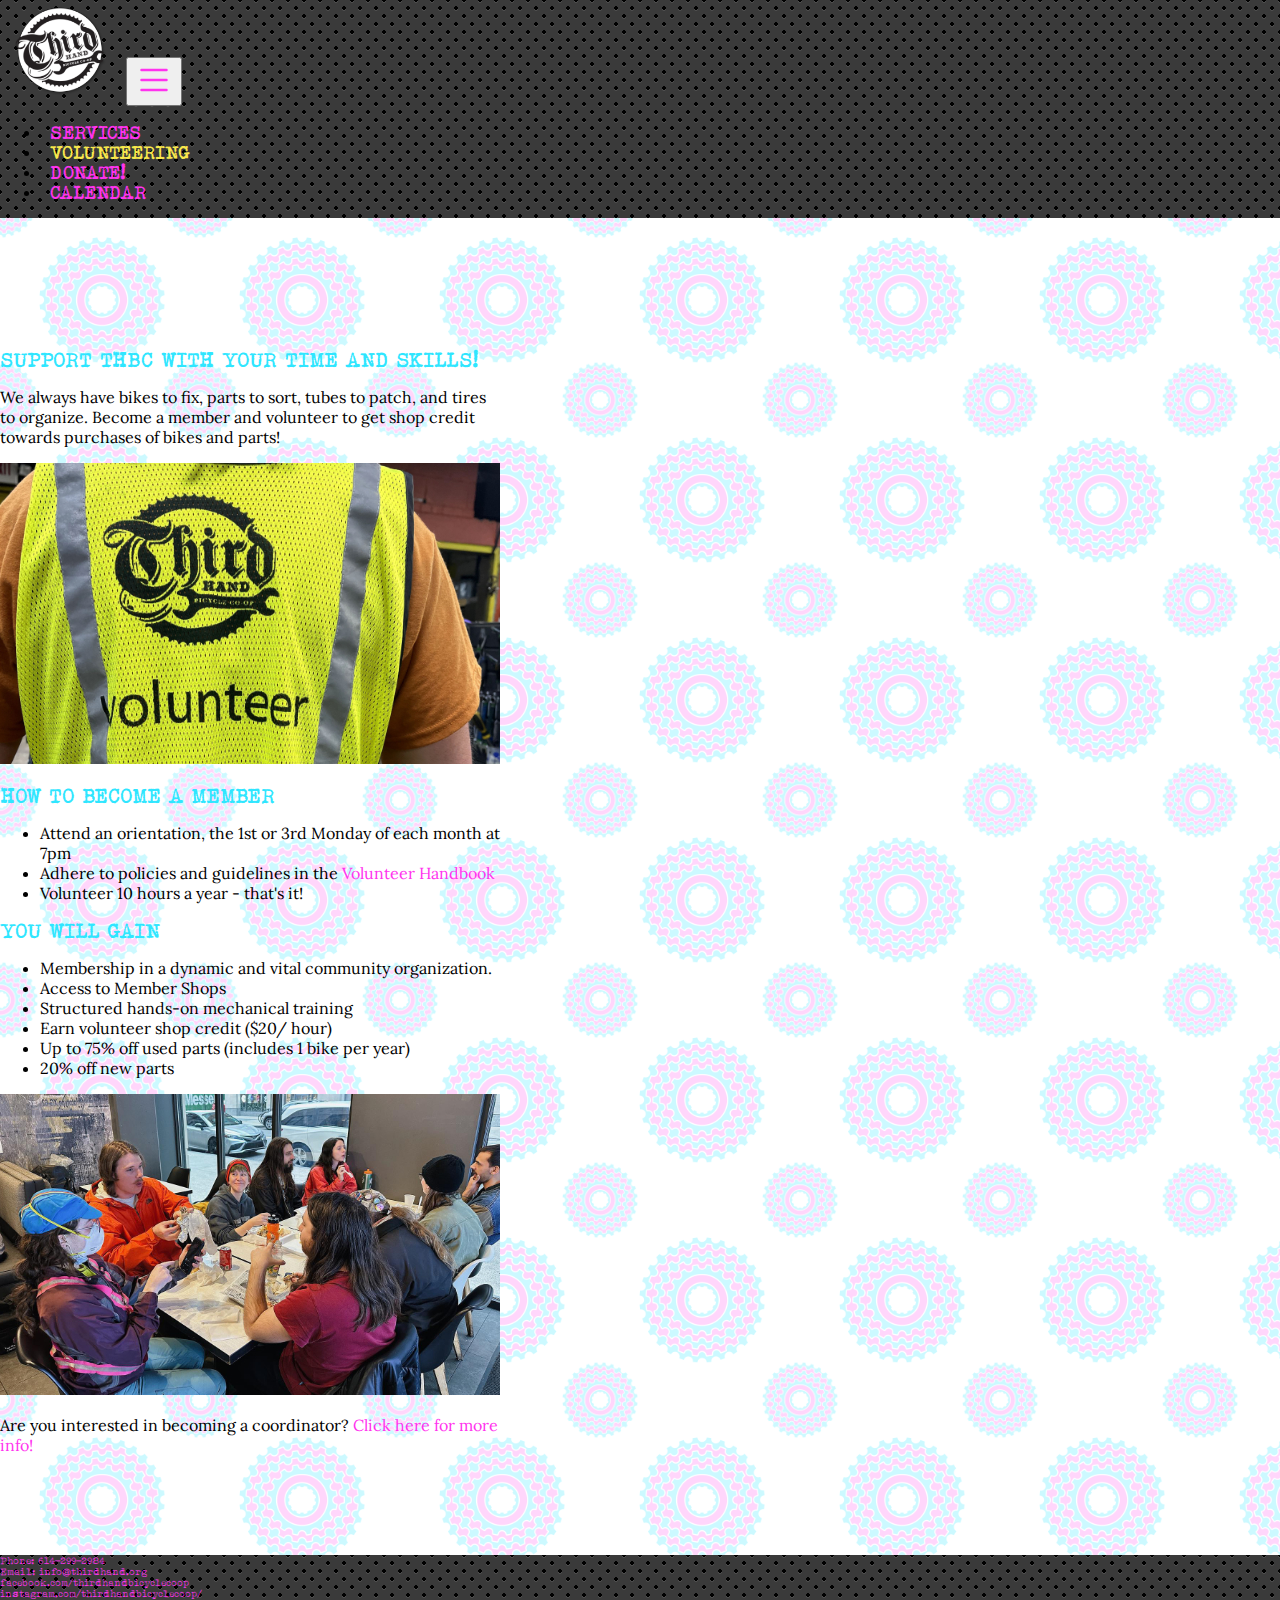
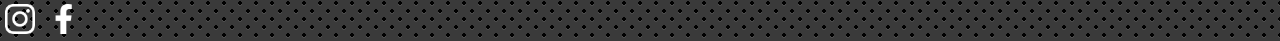
<file: volunteer.html>
<!DOCTYPE html>
<html lang="en" class="h-100">

<head>
  <script src="js/jquery-3.7.1.min.js"></script>
  <script src="js/bootstrap.min.js"></script>
  <meta charset="utf-8" />
  <meta name="viewport" content="width=device-width, initial-scale=1" />
  <title>Third-Hand Bicycle Co-Op</title>
  <link rel="preconnect" href="https://fonts.googleapis.com">
  <link rel="preconnect" href="https://fonts.gstatic.com" crossorigin>
  <link rel="preconnect" href="https://fonts.googleapis.com">
  <link href="https://cdn.jsdelivr.net/npm/bootstrap@5.0.2/dist/css/bootstrap.min.css" rel="stylesheet"
    integrity="sha384-EVSTQN3/azprG1Anm3QDgpJLIm9Nao0Yz1ztcQTwFspd3yD65VohhpuuCOmLASjC" crossorigin="anonymous">
  <link href='https://fonts.googleapis.com/css?family=Lora' rel='stylesheet'>
  <link href='https://fonts.googleapis.com/css?family=Courier Prime' rel='stylesheet'>
  <link rel="stylesheet" href="css/style.css">
</head>

<body class="d-flex flex-column h-100">
<!-- Collapsible Navbar -->
<header>
  <nav class="fixed-top navbar navbar-expand-md navBar">
    <div class="container" style="max-width: 700px;">
      <a class="navbar-brand" href="index.html"><img src="images/3hbc-logo.png" alt="" class= "img-fluid" width="100px"
          height="auto" padding="0px 10px 0px 0px"></a>
      <button class="navbar-toggler" type="button" data-bs-toggle="collapse" data-bs-target="#navbarNav"
        aria-controls="navbarNav" aria-expanded="false" aria-label="Toggle navigation">
        <svg xmlns="http://www.w3.org/2000/svg" width="40" height="40" fill="#f3e" class="bi bi-list"
          viewBox="0 0 16 16">
          <path fill-rule="evenodd"
            d="M2.5 12a.5.5 0 0 1 .5-.5h10a.5.5 0 0 1 0 1H3a.5.5 0 0 1-.5-.5zm0-4a.5.5 0 0 1 .5-.5h10a.5.5 0 0 1 0 1H3a.5.5 0 0 1-.5-.5zm0-4a.5.5 0 0 1 .5-.5h10a.5.5 0 0 1 0 1H3a.5.5 0 0 1-.5-.5z" />
        </svg>
      </button>
      <div class="collapse navbar-collapse" id="navbarNav">
        <ul class="navbar-nav">
          <div class="p-1 g-col-6">
            <li class="nav-item">
              <a class="nav-link" aria-current="page" href="services.html">SERVICES</a>
            </li>
          </div>
          <div class="p-1 g-col-6">
            <li class="nav-item">
              <a class="nav-link active" href="volunteer.html">VOLUNTEERING</a>
            </li>
          </div>
          <div class="p-1 g-col-6">
            <li class="nav-item">
              <a class="nav-link" href="donate.html">DONATE!</a>
            </li>
          </div>
          <div class="p-1 g-col-6">
            <li class="nav-item">
              <a class="nav-link" href="calendar.html">CALENDAR</a>
            </li>
          </div>
        </ul>
      </div>
    </div>
  </nav>
</header>

  <!-- Page Content -->
  <main class="flex-shrink-0">
    <div class="container-md" style="max-width: 525px; margin-top: 130px; margin-bottom: 100px;">

      <!-- Body Copy -->
      <div style="margin-top: 30px;">
        <h1>SUPPORT THBC WITH YOUR TIME AND SKILLS!</h1>
        <p>We always have bikes to fix, parts to sort, tubes to patch, and tires to organize. Become a member and
          volunteer to get shop credit towards purchases of bikes and parts!</p>
        <p>
          <img src="images/volunteer-main.jpg" alt="A shot of the volunteer vest" class= "img-fluid rounded"
            padding="0px 10px 0px 0px">
        </p>
        <h1>HOW TO BECOME A MEMBER</h1>
        <p>
        <ul>
          <li>Attend an orientation, the 1st or 3rd Monday of each month at 7pm</li>
          <li>Adhere to policies and guidelines in the <a
              href="https://drive.google.com/file/d/1Y6DIGVQnv9G0XliYixxVJ6EG_mFdO83d/view">Volunteer Handbook</a></li>
          <li>Volunteer 10 hours a year - that's it!</li>
        </ul>
        <h1>YOU WILL GAIN</h1>
        <p>
        <ul>
          <li>Membership in a dynamic and vital community organization.</li>
          <li>Access to Member Shops</li>
          <li>Structured hands-on mechanical training</li>
          <li>Earn volunteer shop credit ($20/ hour)</li>
          <li>Up to 75% off used parts (includes 1 bike per year)</li>
          <li>20% off new parts</li>
        </ul>
        </p>
        <p>
          <img src="images/volunteer-group.jpg" alt="Look at these happy folks!" class= "img-fluid rounded"
            padding="0px 10px 0px 0px">
        </p>
        <p>Are you interested in becoming a coordinator? <a href="coordinator.html">Click here for more info!</a></p>
      </div>
    </div>
  </main>

  <footer class="fixed-bottom mt-auto py-2">
    <div class="container d-flex justify-content-between"
      style="color: #F3E; font-family: 'Albertsthal Typewriter', courier, serif; font-size: 10px; max-width: 600px;">
      <div style="text-decoration: none;">
        Phone: 614-299-2984<br>
        Email: <a href="mailto:info@thirdhand.org">info@thirdhand.org</a><br>
        <a href="https://facebook.com/thirdhandbicyclecoop/" target="_blank"
          rel="noopener noreferrer">facebook.com/thirdhandbicyclecoop</a><br>
        <a href="https://instagram.com/thirdhandbicyclecoop/" target="_blank"
          rel="noopener noreferrer">instagram.com/thirdhandbicyclecoop/</a>
      </div>
      <div class="d-flex align-items-center">
        <a href="https://instagram.com/thirdhandbicyclecoop/" target="_blank" rel="noopener noreferrer"><img
            src="images/instagram.png" width="30" heigh="30" class="float-end" style="padding: 5px;"></a>
        <a href="https://facebook.com/thirdhandbicyclecoop/" target="_blank" rel="noopener noreferrer"><img
            src="images/facebook.png" width="30" heigh="30" class="float-end" style="padding: 5px;"></a>
      </div>
    </div>
  </footer>

</body>
</file>
<file: css/style.css>
@font-face {
    font-family: "Albertsthal Typewriter";
    src: url("/fonts/albertsthal_typewriter-webfont.woff") format("woff");
    src: url("/fonts/albertsthal_typewriter-webfont.woff2") format("woff2");
}

/* Text */

body {
    font-family: 'Lora';
    font-size: 16px;
    margin: 0;
    padding: 0;
    border: 0;
    vertical-align: baseline;
    background-image: url("../images/background-alt2.png");
}

h1 {
    font-family: 'Albertsthal Typewriter', courier, serif;
    font-size: 20px;
    font-weight: bold;
    color: #2FE6FF;
}

p {
    font-family: 'Lora';
    font-size: 16px;
    max-width: 500px;
}

p a {
    text-decoration: none;
    color: #f3e;
}

li a {
    text-decoration: none;
    color: #f3e;
    text-align: right;
}

/* Top Navigation Bar */

.navBar {
    background:
        radial-gradient(black 15%, transparent 16%) 0 0,
        radial-gradient(black 15%, transparent 16%) 8px 8px,
        radial-gradient(rgba(255, 255, 255, .1) 15%, transparent 20%) 0 1px,
        radial-gradient(rgba(255, 255, 255, .1) 15%, transparent 20%) 8px 9px;

    background-color: #3a3a3a;
    background-size: 16px 16px;
    font-family: 'Albertsthal Typewriter', courier, serif;
    align-items: center;
    float: none;
    display: flex;
    margin-right: auto;
    margin-left: auto;
}

.navBar a {
    text-decoration: none;
    color: #f3e;
    font-weight: bold;
    font-size: 18px;
    padding: 0px 10px 0px;
}

.navBar a.active {
    color: #F9E84C !important;
}

.navBar a:hover:not(.active) {
    color: #2FE6FF;
}

/* Footer */
footer {
    background:
        radial-gradient(black 15%, transparent 16%) 0 0,
        radial-gradient(black 15%, transparent 16%) 8px 8px,
        radial-gradient(rgba(255, 255, 255, .1) 15%, transparent 20%) 0 1px,
        radial-gradient(rgba(255, 255, 255, .1) 15%, transparent 20%) 8px 9px;
    background-color: #3a3a3a;
    background-size: 16px 16px;

    font-family: 'Albertsthal Typewriter', courier, serif;
    font-size: 14px;
}

footer a {
    text-decoration: none;
    color: #f3e;
}

footer a:hover {
    color: #F9E84C !important;
}

/* iFrame Calendar Style */

.responsiveCal {
    position: relative;
    padding-bottom: 75%;
    height: 0;
    overflow: hidden;
    box-shadow: 0px 0px 4px;
}
.responsiveCal iframe {
    position: absolute;
    top: 0;
    left: 0;
    width: 100%;
    height: 100%;
}
</file>
